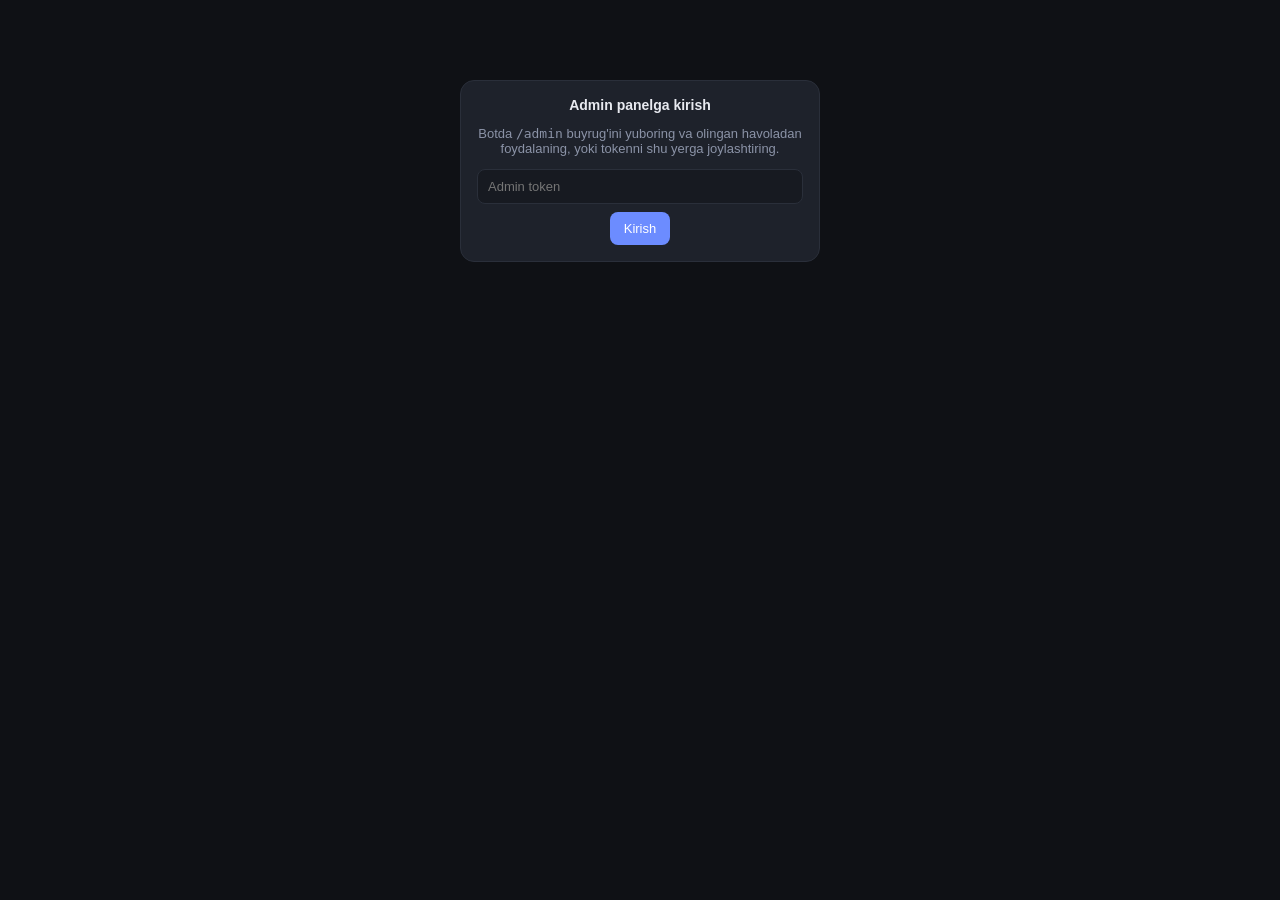
<file: admin/index.html>
<!DOCTYPE html>
<html lang="uz">
<head>
<meta charset="UTF-8" />
<meta name="viewport" content="width=device-width, initial-scale=1.0" />
<title>Zikr &amp; Tasbeh — Admin</title>
<style>
  :root{
    --bg:#0f1115; --panel:#171a21; --panel2:#1e222b; --border:#2a2f3a;
    --text:#e8eaf0; --muted:#8b93a7; --accent:#6c8cff; --green:#39d98a;
    --red:#ff5c72; --yellow:#ffc85c;
  }
  *{box-sizing:border-box}
  body{margin:0;font-family:-apple-system,BlinkMacSystemFont,"Segoe UI",Roboto,sans-serif;background:var(--bg);color:var(--text)}
  header{position:sticky;top:0;background:var(--panel);border-bottom:1px solid var(--border);padding:14px 18px;display:flex;align-items:center;justify-content:space-between;z-index:10}
  header h1{font-size:16px;margin:0;font-weight:600}
  #tokenBadge{font-size:11px;color:var(--muted)}
  nav{display:flex;gap:4px;overflow-x:auto;background:var(--panel);border-bottom:1px solid var(--border);padding:0 12px}
  nav button{background:none;border:none;color:var(--muted);padding:12px 14px;font-size:13px;cursor:pointer;white-space:nowrap;border-bottom:2px solid transparent}
  nav button.active{color:var(--text);border-bottom-color:var(--accent)}
  main{padding:16px;max-width:900px;margin:0 auto}
  .card{background:var(--panel2);border:1px solid var(--border);border-radius:14px;padding:16px;margin-bottom:14px}
  .grid{display:grid;grid-template-columns:repeat(auto-fit,minmax(140px,1fr));gap:10px}
  .stat{background:var(--panel);border-radius:12px;padding:14px;text-align:center}
  .stat .n{font-size:22px;font-weight:700;color:var(--accent)}
  .stat .l{font-size:11px;color:var(--muted);margin-top:4px}
  table{width:100%;border-collapse:collapse;font-size:13px}
  th,td{text-align:left;padding:8px 6px;border-bottom:1px solid var(--border)}
  th{color:var(--muted);font-weight:500;font-size:11px;text-transform:uppercase}
  input,textarea,select{width:100%;background:var(--panel);border:1px solid var(--border);color:var(--text);padding:9px 10px;border-radius:8px;font-size:13px;margin-bottom:8px}
  label{font-size:12px;color:var(--muted);display:block;margin-bottom:4px}
  button.btn{background:var(--accent);color:#fff;border:none;padding:9px 14px;border-radius:8px;font-size:13px;cursor:pointer}
  button.btn.secondary{background:var(--panel);border:1px solid var(--border);color:var(--text)}
  button.btn.danger{background:var(--red)}
  button.btn.small{padding:5px 10px;font-size:12px}
  .row{display:flex;gap:8px;flex-wrap:wrap;align-items:center}
  .badge{display:inline-block;padding:2px 8px;border-radius:20px;font-size:11px}
  .badge.pending{background:#4a3c00;color:var(--yellow)}
  .badge.approved{background:#0d3d27;color:var(--green)}
  .badge.rejected{background:#4a1420;color:var(--red)}
  .section-title{font-size:14px;font-weight:600;margin:0 0 12px}
  #loginScreen{max-width:360px;margin:80px auto;text-align:center}
  .hidden{display:none !important}
</style>
</head>
<body>

<div id="loginScreen">
  <div class="card">
    <p class="section-title">Admin panelga kirish</p>
    <p style="color:var(--muted);font-size:13px">Botda <code>/admin</code> buyrug'ini yuboring va olingan havoladan foydalaning, yoki tokenni shu yerga joylashtiring.</p>
    <input id="manualToken" placeholder="Admin token" />
    <button class="btn" onclick="saveManualToken()">Kirish</button>
  </div>
</div>

<div id="app" class="hidden">
  <header>
    <h1>Zikr &amp; Tasbeh — Admin</h1>
    <span id="tokenBadge"></span>
  </header>
  <nav id="tabsNav"></nav>
  <main id="content"></main>
</div>

<script>
const API = "/api/admin";
let TOKEN = localStorage.getItem("admin_token") || "";

const params = new URLSearchParams(location.search);
if (params.get("token")) {
  TOKEN = params.get("token");
  localStorage.setItem("admin_token", TOKEN);
}

function saveManualToken(){
  const v = document.getElementById("manualToken").value.trim();
  if(!v) return;
  TOKEN = v;
  localStorage.setItem("admin_token", TOKEN);
  boot();
}

async function api(path, opts={}) {
  const res = await fetch(API + path, {
    ...opts,
    headers: { "Content-Type": "application/json", "X-Admin-Token": TOKEN, ...(opts.headers||{}) }
  });
  if (res.status === 401 || res.status === 403) {
    localStorage.removeItem("admin_token");
    document.getElementById("app").classList.add("hidden");
    document.getElementById("loginScreen").classList.remove("hidden");
    throw new Error("unauthorized");
  }
  return res.json();
}

const TABS = [
  {id:"dashboard", label:"Dashboard"},
  {id:"users", label:"Users"},
  {id:"admins", label:"Adminlar"},
  {id:"zikrs", label:"Zikrlar"},
  {id:"submissions", label:"Submissions"},
  {id:"publicchat", label:"Ommaviy chat"},
  {id:"helpers", label:"Yordamchilar"},
  {id:"rewardcards", label:"Mukofot kartalari"},
  {id:"campaigns", label:"Kampaniyalar"},
  {id:"settings", label:"Sozlamalar"},
];

let activeTab = "dashboard";

function boot(){
  if(!TOKEN){
    document.getElementById("loginScreen").classList.remove("hidden");
    document.getElementById("app").classList.add("hidden");
    return;
  }
  document.getElementById("loginScreen").classList.add("hidden");
  document.getElementById("app").classList.remove("hidden");
  document.getElementById("tokenBadge").textContent = "token: " + TOKEN.slice(0,10) + "...";

  const nav = document.getElementById("tabsNav");
  nav.innerHTML = "";
  TABS.forEach(t=>{
    const b = document.createElement("button");
    b.textContent = t.label;
    b.className = t.id===activeTab? "active":"";
    b.onclick = ()=>{ activeTab=t.id; boot(); };
    nav.appendChild(b);
  });

  render();
}

async function render(){
  const el = document.getElementById("content");
  el.innerHTML = "<p style='color:var(--muted)'>Yuklanmoqda...</p>";
  try {
    if(activeTab==="dashboard") return renderDashboard(el);
    if(activeTab==="users") return renderUsers(el);
    if(activeTab==="admins") return renderAdmins(el);
    if(activeTab==="zikrs") return renderZikrs(el);
    if(activeTab==="submissions") return renderSubmissions(el);
    if(activeTab==="publicchat") return renderPublicChat(el);
    if(activeTab==="helpers") return renderHelpers(el);
    if(activeTab==="rewardcards") return renderRewardCards(el);
    if(activeTab==="campaigns") return renderCampaigns(el);
    if(activeTab==="settings") return renderSettings(el);
  } catch(e){ /* unauthorized already handled */ }
}

async function renderDashboard(el){
  const d = await api("/dashboard");
  el.innerHTML = `
    <div class="card">
      <p class="section-title">Umumiy statistika</p>
      <div class="grid">
        <div class="stat"><div class="n">${d.total_users}</div><div class="l">Foydalanuvchilar</div></div>
        <div class="stat"><div class="n">${d.today_taps}</div><div class="l">Bugungi zikrlar</div></div>
        <div class="stat"><div class="n">${d.pending_submissions}</div><div class="l">Kutilayotgan zikrlar</div></div>
        <div class="stat"><div class="n">${d.pending_campaigns}</div><div class="l">Tasdiq kutayotgan kampaniya</div></div>
        <div class="stat"><div class="n">${d.broadcasts_sent}</div><div class="l">Yuborilgan reklamalar</div></div>
      </div>
    </div>
    <div class="card">
      <p class="section-title">Reklama yuborish</p>
      <p style="color:var(--muted);font-size:13px">Botga <code>/broadcast</code> buyrug'ini yuboring, kontentni jo'nating va tasdiqlang.</p>
    </div>`;
}

async function renderUsers(el){
  const users = await api("/users?limit=100");
  el.innerHTML = `<div class="card"><p class="section-title">Foydalanuvchilar</p>
    <table><thead><tr><th>Ism</th><th>Username</th><th>Jami</th><th>Holat</th><th></th></tr></thead>
    <tbody>${users.map(u=>`
      <tr>
        <td>${escapeHtml(u.first_name)}</td>
        <td>${u.username? "@"+u.username : "-"}</td>
        <td>${u.total_count}</td>
        <td>${u.is_banned? '<span class="badge rejected">bloklangan</span>':'<span class="badge approved">faol</span>'}</td>
        <td><button class="btn small ${u.is_banned?'secondary':'danger'}" onclick="toggleBan(${u.id}, ${!u.is_banned})">${u.is_banned?'Blokdan chiqarish':'Bloklash'}</button></td>
      </tr>`).join("")}</tbody></table></div>`;
}

async function toggleBan(userId, banned){
  await api(`/users/${userId}/ban?banned=${banned}`, {method:"POST"});
  render();
}

async function renderAdmins(el){
  const admins = await api("/admins");
  el.innerHTML = `
    <div class="card"><p class="section-title">Yangi admin qo'shish</p>
      <label>Telegram ID</label><input id="newAdminId" type="number" />
      <label>Ism (ixtiyoriy)</label><input id="newAdminName" />
      <button class="btn" onclick="addAdmin()">Qo'shish</button>
    </div>
    <div class="card"><p class="section-title">Adminlar ro'yxati</p>
    <table><thead><tr><th>Ism</th><th>Telegram ID</th><th>Turi</th><th></th></tr></thead>
    <tbody>${admins.map(a=>`
      <tr><td>${escapeHtml(a.name||"-")}</td><td>${a.telegram_id}</td>
      <td>${a.is_super_admin?'Super admin':'Admin'}</td>
      <td>${a.is_super_admin?'':`<button class="btn small danger" onclick="removeAdmin(${a.id})">O'chirish</button>`}</td></tr>`).join("")}
    </tbody></table></div>`;
}

async function addAdmin(){
  const telegram_id = parseInt(document.getElementById("newAdminId").value);
  const name = document.getElementById("newAdminName").value;
  if(!telegram_id) return alert("Telegram ID kiriting");
  await api("/admins", {method:"POST", body: JSON.stringify({telegram_id, name})});
  render();
}
async function removeAdmin(id){
  if(!confirm("O'chirishni tasdiqlaysizmi?")) return;
  await api(`/admins/${id}`, {method:"DELETE"});
  render();
}

async function renderZikrs(el){
  const zikrs = await api("/zikrs");
  el.innerHTML = `
    <div class="card"><p class="section-title">Yangi zikr qo'shish</p>
      <input id="newZikrText" placeholder="Zikr matni" />
      <button class="btn" onclick="addZikr()">Qo'shish</button>
    </div>
    <div class="card"><p class="section-title">Zikrlar ro'yxati</p>
    <table><thead><tr><th>Matn</th><th>Turi</th><th>Holat</th><th></th></tr></thead>
    <tbody>${zikrs.map(z=>`
      <tr><td>${escapeHtml(z.text)}</td><td>${z.is_default?'Standart':'Qo\'shimcha'}</td>
      <td>${z.is_active?'Faol':'Faol emas'}</td>
      <td>${z.is_default?'':`<button class="btn small danger" onclick="deleteZikr(${z.id})">O'chirish</button>`}</td></tr>`).join("")}
    </tbody></table></div>`;
}
async function addZikr(){
  const text = document.getElementById("newZikrText").value.trim();
  if(!text) return;
  await api("/zikrs", {method:"POST", body: JSON.stringify({text})});
  render();
}
async function deleteZikr(id){
  if(!confirm("O'chirishni tasdiqlaysizmi?")) return;
  await api(`/zikrs/${id}`, {method:"DELETE"});
  render();
}

async function renderSubmissions(el){
  const subs = await api("/zikr-submissions?status=pending");
  el.innerHTML = `<div class="card"><p class="section-title">Kutilayotgan zikrlar</p>
    ${subs.length===0? '<p style="color:var(--muted)">Kutilayotgan yo\'q</p>' : subs.map(s=>`
      <div class="card" style="background:var(--panel)">
        <p>${escapeHtml(s.original_text)}</p>
        <textarea id="finalText_${s.id}" placeholder="Yakuniy matn (bo'sh qoldirsa asl matn ishlatiladi)"></textarea>
        <div class="row">
          <button class="btn" onclick="reviewSubmission(${s.id}, 'approve')">Tasdiqlash</button>
          <button class="btn danger" onclick="reviewSubmission(${s.id}, 'reject')">Rad etish</button>
        </div>
      </div>`).join("")}
  </div>`;
}
async function reviewSubmission(id, action){
  const final_text = document.getElementById(`finalText_${id}`).value.trim() || null;
  await api(`/zikr-submissions/${id}/review`, {method:"POST", body: JSON.stringify({action, final_text})});
  render();
}

async function renderPublicChat(el){
  const chat = await api("/public-chat");
  el.innerHTML = `<div class="card"><p class="section-title">Ommaviy chat</p>
    <label>Nomi</label><input id="chatTitle" value="${chat? escapeHtml(chat.title):''}" />
    <label>Havola</label><input id="chatLink" value="${chat? escapeHtml(chat.link):''}" placeholder="https://t.me/..." />
    <div class="row">
      <button class="btn" onclick="savePublicChat()">Saqlash</button>
      ${chat? '<button class="btn danger" onclick="deletePublicChat()">O\'chirish</button>':''}
    </div>
  </div>`;
}
async function savePublicChat(){
  const title = document.getElementById("chatTitle").value.trim();
  const link = document.getElementById("chatLink").value.trim();
  await api(`/public-chat?title=${encodeURIComponent(title)}&link=${encodeURIComponent(link)}`, {method:"POST"});
  render();
}
async function deletePublicChat(){
  await api("/public-chat", {method:"DELETE"});
  render();
}

async function renderHelpers(el){
  const helpers = await api("/help-users");
  el.innerHTML = `
    <div class="card"><p class="section-title">Yordamchi qo'shish</p>
      <label>Telegram username</label><input id="newHelperUsername" placeholder="username" />
      <label>Ko'rsatiladigan ism</label><input id="newHelperName" />
      <button class="btn" onclick="addHelper()">Qo'shish</button>
    </div>
    <div class="card"><p class="section-title">Yordamchilar</p>
    <table><thead><tr><th>Ism</th><th>Username</th><th></th></tr></thead>
    <tbody>${helpers.map(h=>`
      <tr><td>${escapeHtml(h.display_name||'-')}</td><td>@${escapeHtml(h.telegram_username)}</td>
      <td><button class="btn small danger" onclick="deleteHelper(${h.id})">O'chirish</button></td></tr>`).join("")}
    </tbody></table></div>`;
}
async function addHelper(){
  const telegram_username = document.getElementById("newHelperUsername").value.trim();
  const display_name = document.getElementById("newHelperName").value.trim();
  if(!telegram_username) return;
  await api(`/help-users?telegram_username=${encodeURIComponent(telegram_username)}&display_name=${encodeURIComponent(display_name)}`, {method:"POST"});
  render();
}
async function deleteHelper(id){
  await api(`/help-users/${id}`, {method:"DELETE"});
  render();
}

async function renderRewardCards(el){
  const cards = await api("/reward-cards");
  el.innerHTML = `
    <div class="card"><p class="section-title">Karta qo'shish (maks. 10 ta)</p>
      <label>Karta raqami</label><input id="cardNumber" />
      <label>Karta egasi</label><input id="cardHolder" />
      <label>Karta turi</label><input id="cardType" placeholder="Masalan: Uzcard" />
      <label>Qo'shimcha ma'lumot</label><textarea id="cardExtra"></textarea>
      <button class="btn" onclick="addRewardCard()">Qo'shish</button>
    </div>
    <div class="card"><p class="section-title">Kartalar (${cards.length}/10)</p>
    ${cards.map(c=>`
      <div class="card" style="background:var(--panel)">
        <p><b>${escapeHtml(c.card_number)}</b><br>${escapeHtml(c.holder_name)} ${c.card_type? '· '+escapeHtml(c.card_type):''}</p>
        <button class="btn small danger" onclick="deleteRewardCard(${c.id})">O'chirish</button>
      </div>`).join("")}
    </div>`;
}
async function addRewardCard(){
  const payload = {
    card_number: document.getElementById("cardNumber").value.trim(),
    holder_name: document.getElementById("cardHolder").value.trim(),
    card_type: document.getElementById("cardType").value.trim(),
    extra_info: document.getElementById("cardExtra").value.trim(),
  };
  if(!payload.card_number || !payload.holder_name) return alert("Karta raqami va egasi majburiy");
  await api("/reward-cards", {method:"POST", body: JSON.stringify(payload)});
  render();
}
async function deleteRewardCard(id){
  await api(`/reward-cards/${id}`, {method:"DELETE"});
  render();
}

async function renderCampaigns(el){
  const campaigns = await api("/campaigns");
  el.innerHTML = `
    <div class="card"><p class="section-title">Yangi mukofot kampaniyasi</p>
      <label>Sarlavha</label><input id="campTitle" />
      <label>Tavsif</label><textarea id="campDesc"></textarea>
      <label>Boshlanish sanasi</label><input id="campStart" type="date" />
      <label>Tugash sanasi</label><input id="campEnd" type="date" />
      <label>G'oliblar soni (1-10)</label><input id="campWinners" type="number" min="1" max="10" value="3" />
      <label>Mukofot taqsimoti</label><textarea id="campPrizes" placeholder="TOP-1 - 50 000 so'm"></textarea>
      <label>Ogohlantirish matni</label><textarea id="campWarning"></textarea>
      <button class="btn" onclick="createCampaign()">Yaratish</button>
    </div>
    <div class="card"><p class="section-title">Kampaniyalar</p>
    <table><thead><tr><th>Sarlavha</th><th>Muddat</th><th>G'oliblar</th><th>Holat</th></tr></thead>
    <tbody>${campaigns.map(c=>`
      <tr><td>${escapeHtml(c.title)}</td><td>${c.start_date} - ${c.end_date}</td><td>${c.winners_count}</td>
      <td><span class="badge ${c.status==='active'?'approved':c.status==='pending_approval'?'pending':'rejected'}">${c.status}</span></td></tr>`).join("")}
    </tbody></table></div>`;
}
async function createCampaign(){
  const payload = {
    title: document.getElementById("campTitle").value.trim(),
    description: document.getElementById("campDesc").value.trim(),
    start_date: document.getElementById("campStart").value,
    end_date: document.getElementById("campEnd").value,
    winners_count: parseInt(document.getElementById("campWinners").value) || 3,
    prize_breakdown: document.getElementById("campPrizes").value.trim(),
    warning: document.getElementById("campWarning").value.trim(),
  };
  if(!payload.title || !payload.start_date || !payload.end_date) return alert("Sarlavha va sanalarni to'ldiring");
  await api("/campaigns", {method:"POST", body: JSON.stringify(payload)});
  render();
}

async function renderSettings(el){
  const w = await api("/settings/reward_help_warning");
  el.innerHTML = `<div class="card"><p class="section-title">Mukofot uchun yordam - ogohlantirish matni</p>
    <textarea id="warningText" rows="5">${w.value? escapeHtml(w.value):''}</textarea>
    <button class="btn" onclick="saveWarning()">Saqlash</button>
  </div>`;
}
async function saveWarning(){
  const value = document.getElementById("warningText").value;
  await api(`/settings/reward_help_warning?value=${encodeURIComponent(value)}`, {method:"POST"});
  alert("Saqlandi");
}

function escapeHtml(str){
  const d = document.createElement("div");
  d.textContent = str ?? "";
  return d.innerHTML;
}

boot();
</script>
</body>
</html>
</file>
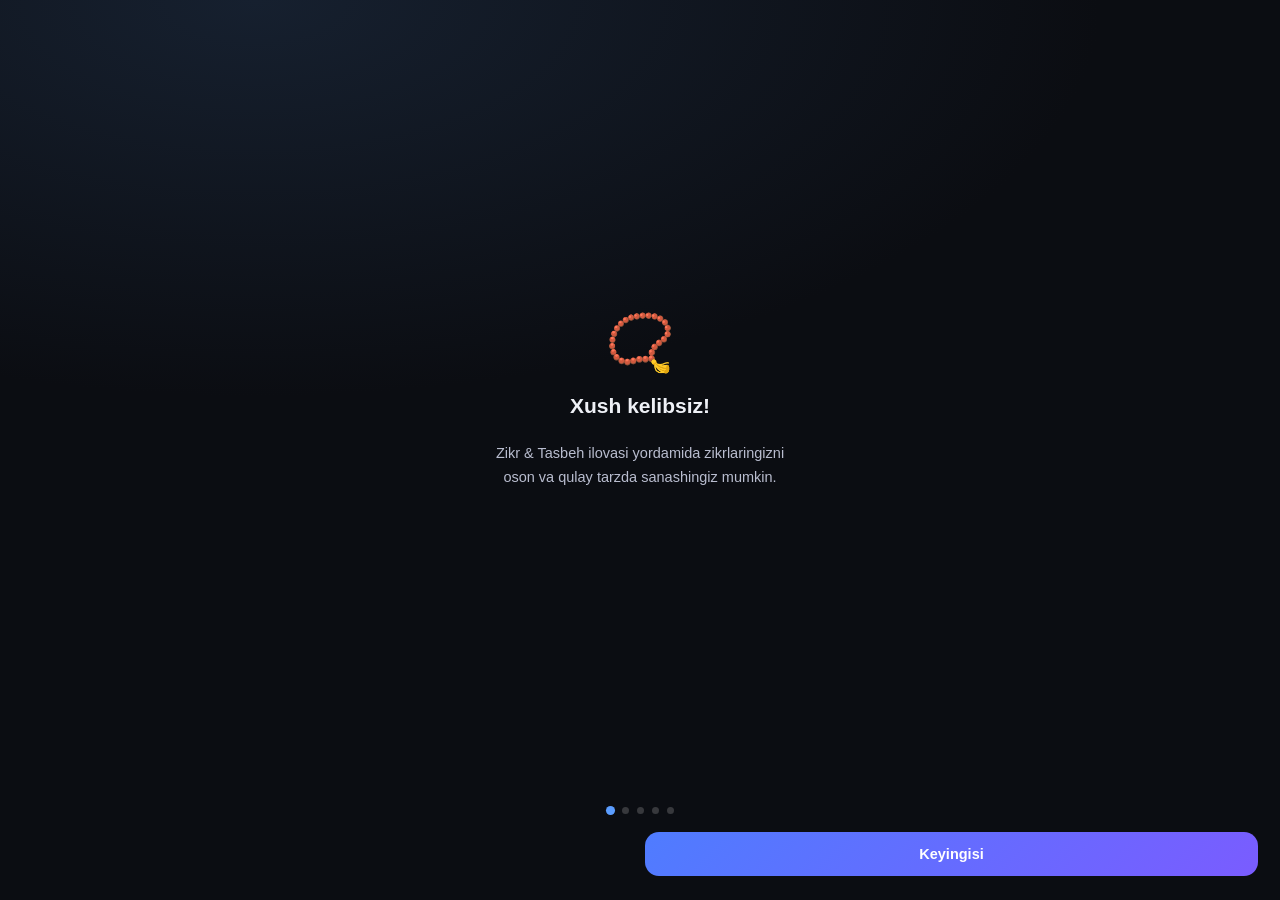
<file: tutorial/index.html>
<!DOCTYPE html>
<html lang="uz">
<head>
<meta charset="UTF-8" />
<meta name="viewport" content="width=device-width, initial-scale=1.0, viewport-fit=cover" />
<title>Zikr &amp; Tasbeh — O'rganish</title>
<link rel="stylesheet" href="css/tutorial.css" />
<script src="https://telegram.org/js/telegram-web-app.js"></script>
</head>
<body>
<div class="tutorial-wrap">
  <div class="slide active" data-slide="0">
    <div class="icon">📿</div>
    <h1>Xush kelibsiz!</h1>
    <p>Zikr &amp; Tasbeh ilovasi yordamida zikrlaringizni oson va qulay tarzda sanashingiz mumkin.</p>
  </div>
  <div class="slide" data-slide="1">
    <div class="icon">🎯</div>
    <h1>Tasbeh bo'limi</h1>
    <p>Zikringizni tanlang, rejimni (33 / 99 / \u221E) belgilang va katta tugmani bosib sanashni boshlang. Kunlik maqsad qo'ying va uni kuzatib boring.</p>
  </div>
  <div class="slide" data-slide="2">
    <div class="icon">🏆</div>
    <h1>Reyting</h1>
    <p>Kunlik, haftalik va umumiy reytingda o'z o'rningizni ko'ring. Haftalik mukofot kampaniyalarida ishtirok eting.</p>
  </div>
  <div class="slide" data-slide="3">
    <div class="icon">✨</div>
    <h1>Zikr qo'shish</h1>
    <p>O'zingiz bilgan foydali zikr yoki duoni yuboring — admin tasdiqlagach, u umumiy ro'yxatga qo'shiladi.</p>
  </div>
  <div class="slide" data-slide="4">
    <div class="icon">👤</div>
    <h1>Profil</h1>
    <p>Statistikangizni, yutuqlaringizni, ketma-ket kunlaringizni kuzating va do'stlaringizni taklif qiling.</p>
  </div>

  <div class="dots" id="dots"></div>

  <div class="nav-row">
    <button id="prevBtn" class="tbtn secondary">Orqaga</button>
    <button id="nextBtn" class="tbtn">Keyingisi</button>
  </div>
</div>

<script src="js/tutorial.js"></script>
</body>
</html>
</file>
<file: tutorial/css/tutorial.css>
* { box-sizing: border-box; }

html, body {
  margin: 0;
  height: 100%;
  background: radial-gradient(120% 80% at 20% 0%, #16202f 0%, #0b0d12 55%);
  color: #eef0f6;
  font-family: -apple-system, BlinkMacSystemFont, "Segoe UI", Roboto, sans-serif;
}

.tutorial-wrap {
  min-height: 100vh;
  display: flex;
  flex-direction: column;
  padding: 24px 22px calc(24px + env(safe-area-inset-bottom));
}

.slide {
  display: none;
  flex: 1;
  flex-direction: column;
  align-items: center;
  justify-content: center;
  text-align: center;
  animation: fadeIn 0.3s ease;
}

.slide.active {
  display: flex;
}

.icon {
  font-size: 56px;
  margin-bottom: 18px;
}

h1 {
  font-size: 21px;
  margin: 0 0 10px;
}

p {
  font-size: 14.5px;
  line-height: 1.6;
  color: #b9bdcf;
  max-width: 320px;
}

.dots {
  display: flex;
  justify-content: center;
  gap: 8px;
  margin: 18px 0;
}

.dots .dot {
  width: 7px;
  height: 7px;
  border-radius: 50%;
  background: rgba(255, 255, 255, 0.18);
  transition: background 0.2s ease, transform 0.2s ease;
}

.dots .dot.active {
  background: #5b9dff;
  transform: scale(1.3);
}

.nav-row {
  display: flex;
  gap: 10px;
}

.tbtn {
  flex: 1;
  border: none;
  border-radius: 14px;
  padding: 14px;
  font-size: 14.5px;
  font-weight: 600;
  color: #fff;
  background: linear-gradient(135deg, #4f7cff, #7a5cff);
  cursor: pointer;
}

.tbtn.secondary {
  background: rgba(255, 255, 255, 0.08);
}

@keyframes fadeIn {
  from { opacity: 0; transform: translateY(8px); }
  to { opacity: 1; transform: translateY(0); }
}
</file>
